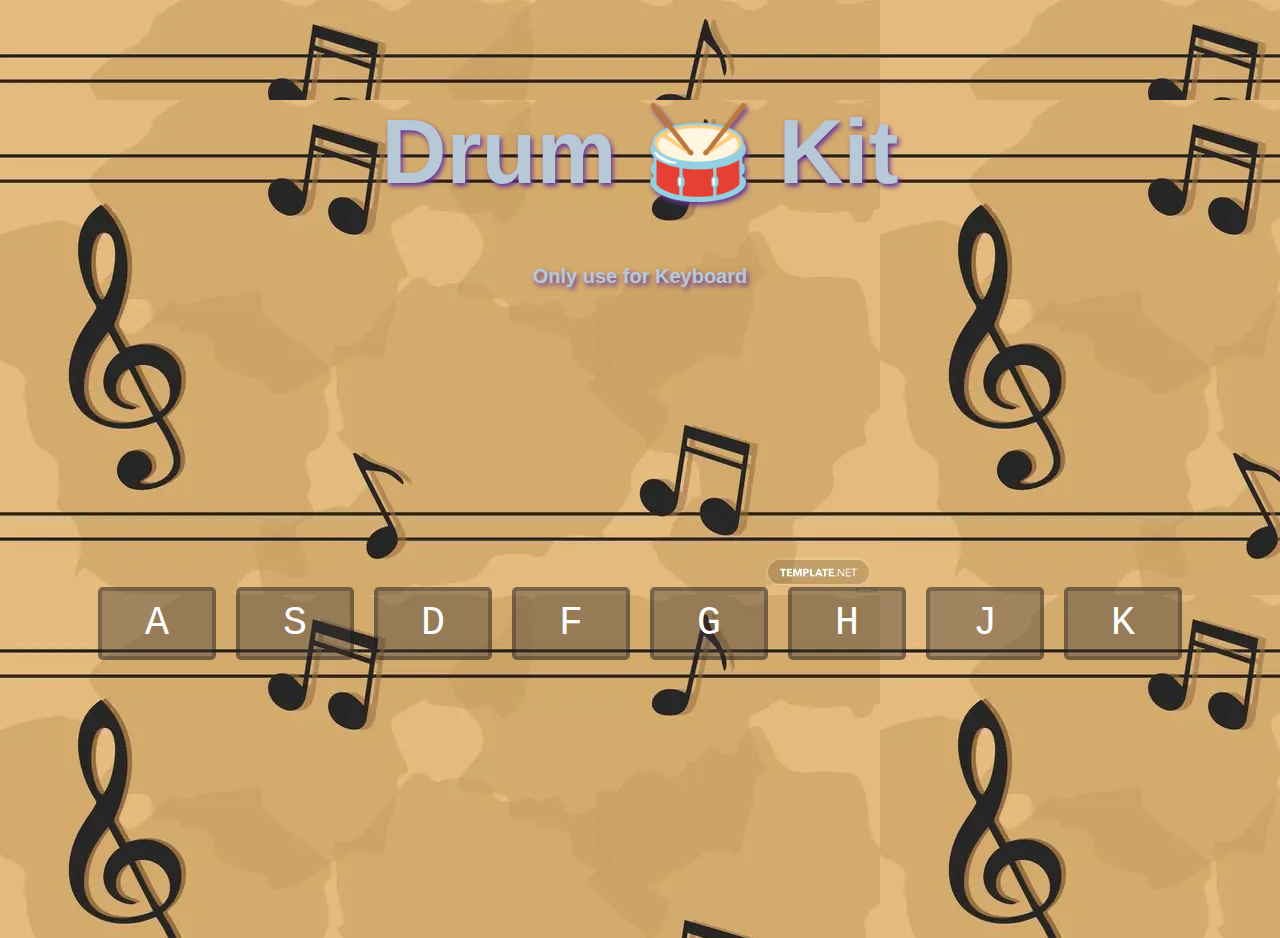
<file: Hackthon_2.0_project/Drum Kit/index.html>
<!DOCTYPE html>
<html lang="en">
<head>
    <meta charset="UTF-8">
    <meta http-equiv="X-UA-Compatible" content="IE=edge">
    <meta name="viewport" content="width=device-width, initial-scale=1.0">
    <title>Drum kit</title>
    <link rel="stylesheet" href="style.css">
</head>
<body>
  <div class="drum">
    <h1>Drum 🥁 Kit </h1>
    <h3>Only use for Keyboard</h3>
  </div>
    <div class="keys">
       <div data-key="65" class="key">
          <kbd>A</kbd>
        </div>
        <div data-key="83" class="key">
          <kbd>S</kbd>
        </div>
        <div data-key="68" class="key">
          <kbd>D</kbd>
        </div>
        <div data-key="70" class="key">
          <kbd>F</kbd>
        </div>
        <div data-key="71" class="key">
          <kbd>G</kbd>
        </div>
        <div data-key="72" class="key">
          <kbd>H</kbd>
        </div>
        <div data-key="74" class="key">
          <kbd>J</kbd>
        </div>
        <div data-key="75" class="key">
          <kbd>K</kbd>
        </div>
    </div>
      <audio data-key="65" src="Sound/bass.mp3"></audio>
      <audio data-key="83" src="Sound/chords-2319.wav"></audio>
      <audio data-key="68" src="Sound/crash.mp3"></audio>
      <audio data-key="70" src="Sound/single-2333.wav"></audio>
      <audio data-key="71" src="Sound/tom-1.mp3"></audio>
      <audio data-key="72" src="Sound/tom-2.mp3"></audio>
      <audio data-key="74" src="Sound/snare.mp3"></audio>
      <audio data-key="75" src="Sound/tom-3.mp3"></audio>
      


<script src="script.js"></script> 
</body>
</html>
</file>
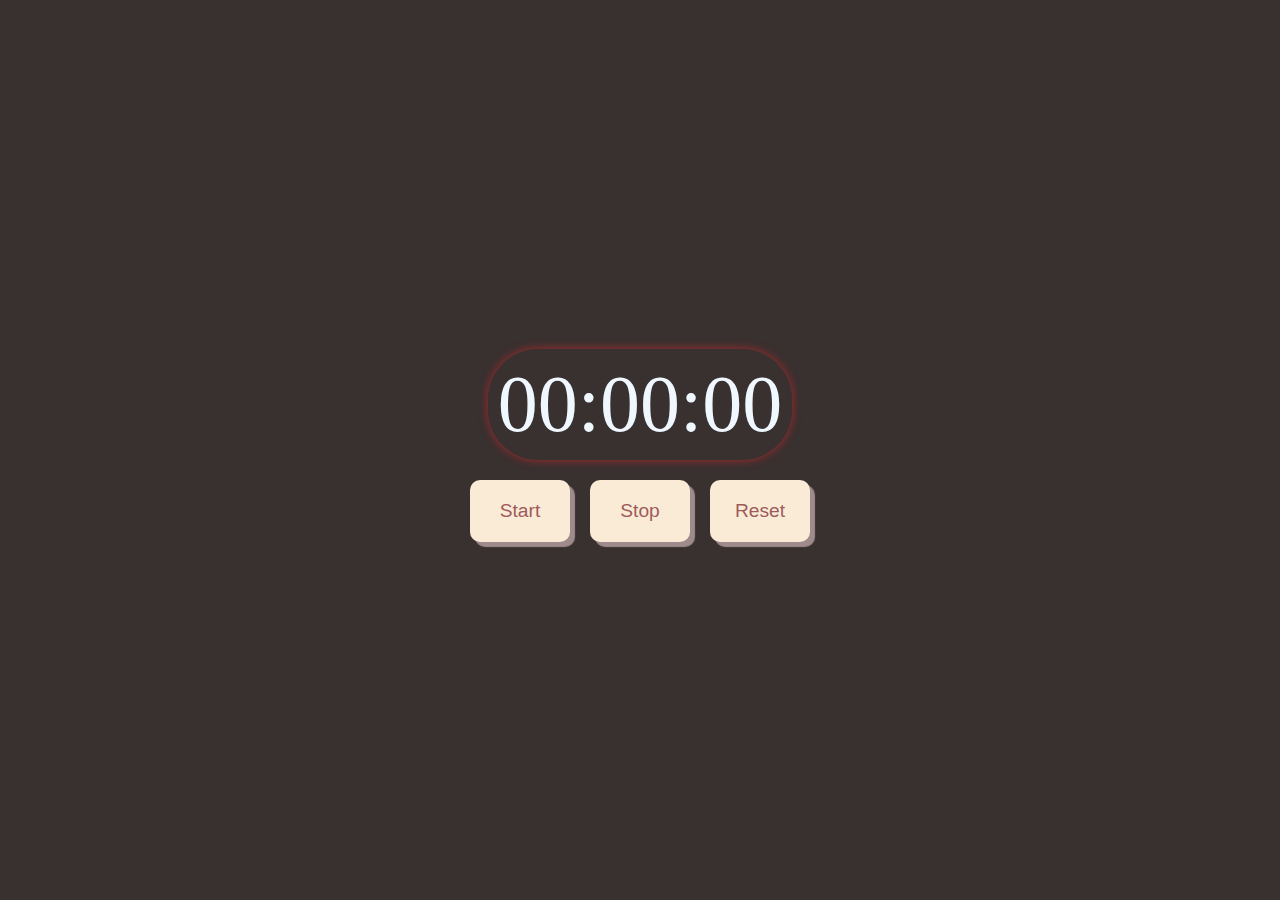
<file: Hackthon_2.0_project/Stopwatch/index.html>
<!DOCTYPE html>
<html lang="en">
<head>
    <meta charset="UTF-8">
    <meta http-equiv="X-UA-Compatible" content="IE=edge">
    <meta name="viewport" content="width=device-width, initial-scale=1.0">
    <title>Stopwatch</title>

    <link rel="stylesheet" href="./style.css">
</head>
<body>
    <div class="container">
        <div id="stopwatch">
            00:00:00
        </div>
        <div id="buttons">
            <button onclick="startTimer()">Start</button>
            <button onclick="stopTimer()">Stop</button>
            <button onclick="resetTimer()">Reset</button>
        </div>
    </div>


    <script src="./script.js"></script>
</body>
</html>
</file>
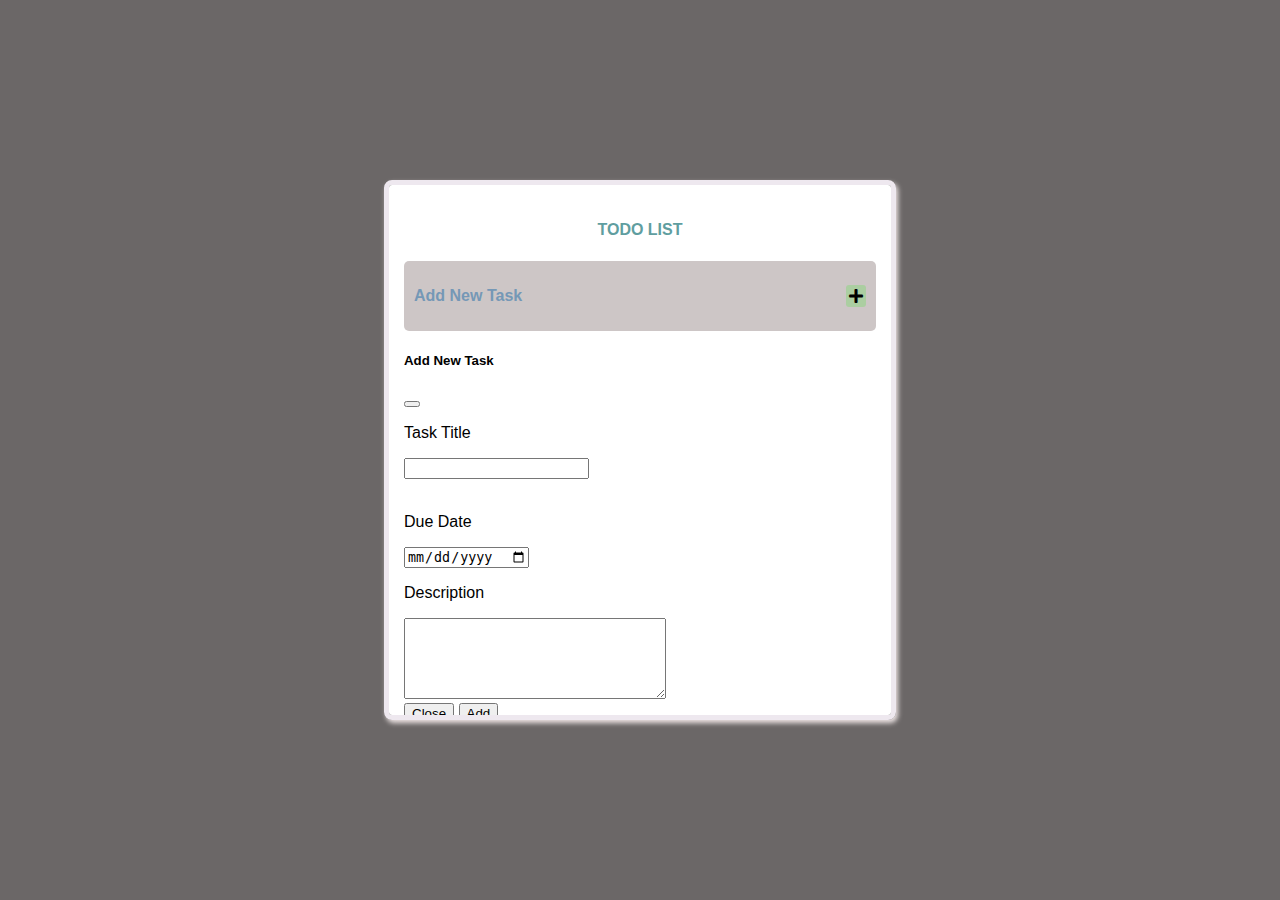
<file: Hackthon_2.0_project/To_Do_List/Index.html>
<!DOCTYPE html>
<html lang="en">

<head>
  <link rel="stylesheet" href="https://cdnjs.cloudflare.com/ajax/libs/font-awesome/5.15.4/css/all.min.css" />

  <meta charset="UTF-8">
  <meta http-equiv="X-UA-Compatible" content="IE=edge">
  <meta name="viewport" content="width=device-width, initial-scale=1.0">
  <title>TODO App</title>
  <link href="https://cdn.jsdelivr.net/npm/bootstrap@5.1.3/dist/css/bootstrap.min.css" rel="stylesheet"
    integrity="sha384-1BmE4kWBq78iYhFldvKuhfTAU6auU8tT94WrHftjDbrCEXSU1oBoqyl2QvZ6jIW3" crossorigin="anonymous">

  <link rel="stylesheet" href="style.css">

</head>

<body>
  <div class="app">
    <h4 class="mb-3" style="align-items: center;">TODO LIST </h4>


    <div  id="addNew" data-bs-toggle="modal" data-bs-target="#form">
      <span style="font-weight: 600; color: rgb(117, 152, 182);">Add New Task</span>
      <i class="fas fa-plus"></i>
    </div>

    <!-- Modal -->
    <form class="modal fade" id="form" tabindex="-1" aria-labelledby="exampleModalLabel" aria-hidden="true">
      <div class="modal-dialog">
        <div class="modal-content">
          <div class="modal-header">
            <h5 class="modal-title" id="exampleModalLabel">Add New Task</h5>
            <button type="button" class="btn-close" data-bs-dismiss="modal" aria-label="Close"></button>
          </div>
          <div class="modal-body">
            <p>Task Title</p>
            <input type="text" class="form-control" name="" id="textInput">
            <div id="msg"></div>
            <br>
             <p>Due Date</p>
            <input type="date" class="form-control" name="" id="dateInput"> 
            <br>
            <p>Description</p>
            <textarea name="" class="form-control" id="textarea" cols="30" rows="5"></textarea>
          </div>
          <div class="modal-footer">
            <button type="button" class="btn btn-secondary" data-bs-dismiss="modal">Close</button>
            <button type="submit" id="add" class="btn btn-primary">Add</button>
          </div>
        </div>
      </div>
    </form>

    <h5 class="text-center my-3" style="font-weight: 800; color: brown;">Tasks</h5>

    <div id="tasks">

    </div>
  </div>
</body>
<script src="script.js"></script>
 <script src="https://cdn.jsdelivr.net/npm/bootstrap@5.1.3/dist/js/bootstrap.bundle.min.js"
  integrity="sha384-ka7Sk0Gln4gmtz2MlQnikT1wXgYsOg+OMhuP+IlRH9sENBO0LRn5q+8nbTov4+1p" crossorigin="anonymous"></script>

</html>
</file>
<file: Hackthon_2.0_project/Drum Kit/style.css>
html {
    font-size: 10px;
   
    background-size: cover;
  }
  
  body,html {
    margin: 0;
    padding: 0;
    font-family: sans-serif;
    background: url('music.webp');
  }
  
  .keys {
    display: flex;
    flex-direction: row;
    min-height: 70vh;
   align-items: center;
    justify-content: center;
  }
  
  .key {
    border: .4rem solid rgba(0, 0, 0, 0.24);
    border-radius: .5rem;
    margin: 1rem;
    font-size: 1.5rem;
    padding: 1rem .5rem;
    transition: all .07s ease;
    width: 10rem;
    text-align: center;
    color: white;
    background: rgba(58, 53, 53, 0.4);
    
  }
  
  .playing {
    transform: scale(1.1);
    border-color: #ffc600;
    box-shadow: 0 0 1rem #ffc600;
  }
  
  kbd {
    display: block;
    font-size: 4rem;
  }
  
  .sound {
    font-size: 1.2rem;
    text-transform: uppercase;
    letter-spacing: .1rem;
    color: #ffc600;
  }

  .drum {
    text-align: center;
   
  }
  .drum h1{
    font-size: 90px;
    color: rgb(183, 200, 215);
    margin-top: 100px;
    text-shadow: 2px 3px 5px rebeccapurple;
  }
  .drum  h3{
    font-size: 20px;
    color: rgb(183, 200, 215);
    text-shadow: 2px 3px 5px rebeccapurple;
  }
</file>
<file: Hackthon_2.0_project/Stopwatch/style.css>
*{
    margin: 0;
    padding: 0;
}
.container{
    background: #393030;
    display: flex;
    justify-content: center;
    align-items: center;
    height: 100vh;
    flex-direction: column;
}
#stopwatch{
    font-size: 80px;
    box-shadow: 0px 0px 10px brown;
    padding: 10px;
    color: aliceblue;
    border-radius: 50px;
    margin-bottom: 10px;

}
#buttons{
    display: flex;
}
button{
    padding: 20px;
    background-color: antiquewhite;
    border: none;
    border-radius: 10px;
    color: rgb(158, 91, 91);
    font-size: larger;
    margin: 10px;
    width: 100px;
    box-shadow: 5px 5px 1px rgb(159, 139, 139);
    transition: all 0.5s;
}
button:hover{
    cursor: pointer;
}
button:active{
    box-shadow: none;
    transition: all 0.5;
}
</file>
<file: Hackthon_2.0_project/To_Do_List/style.css>
body {
    font-family: sans-serif;
    margin: 0 50px;
    background-color: #6b6767;
    overflow: hidden;
    display: flex;
    justify-content: center;
    align-items: center;
    height: 100vh;
  }
  
  .app {
    background-color: #fff;
    width: 40%;
    height: 500px;
    border: 5px solid #eee8ef;
    box-shadow: 2px 3px 5px rgb(237, 228, 228);
    border-radius: 8px;
    padding: 15px;
    overflow-y: scroll;
  }
  .app .mb-3{
    font-weight: 800;
  text-align: center;
   color: cadetblue;
  }

  .app::-webkit-scrollbar {
    width: 0 !important;
  } 
  
  #addNew {
    display: flex;
    justify-content: space-between;
    height: 60px;
    align-items: center;
    background-color: rgb(205, 198, 198);
    padding: 5px 10px;
    border-radius: 5px;
    cursor: pointer;
  }
  
  #addNew:hover{
     background: rgb(122, 119, 119);
  }

  .fa-plus {
    background-color: #abcea1;
    padding: 3px;
    border-radius: 3px;
  }
  
  #tasks {
    display: grid;
    grid-template-columns: 1fr;
    gap: 14px;
  }
  
  #tasks div {
    border: 3px solid #97e4e8;
    background-color: #81d9eb;
    border-radius: 6px;
    padding: 5px;
    display: grid;
    gap: 4px;
  }
  
  #tasks div .options {
    justify-self: center;
    display: flex;
    gap: 20px;
  }
  
  #tasks div .options i {
    cursor: pointer;
  }
  
  #msg {
    color: red;
  }
</file>
